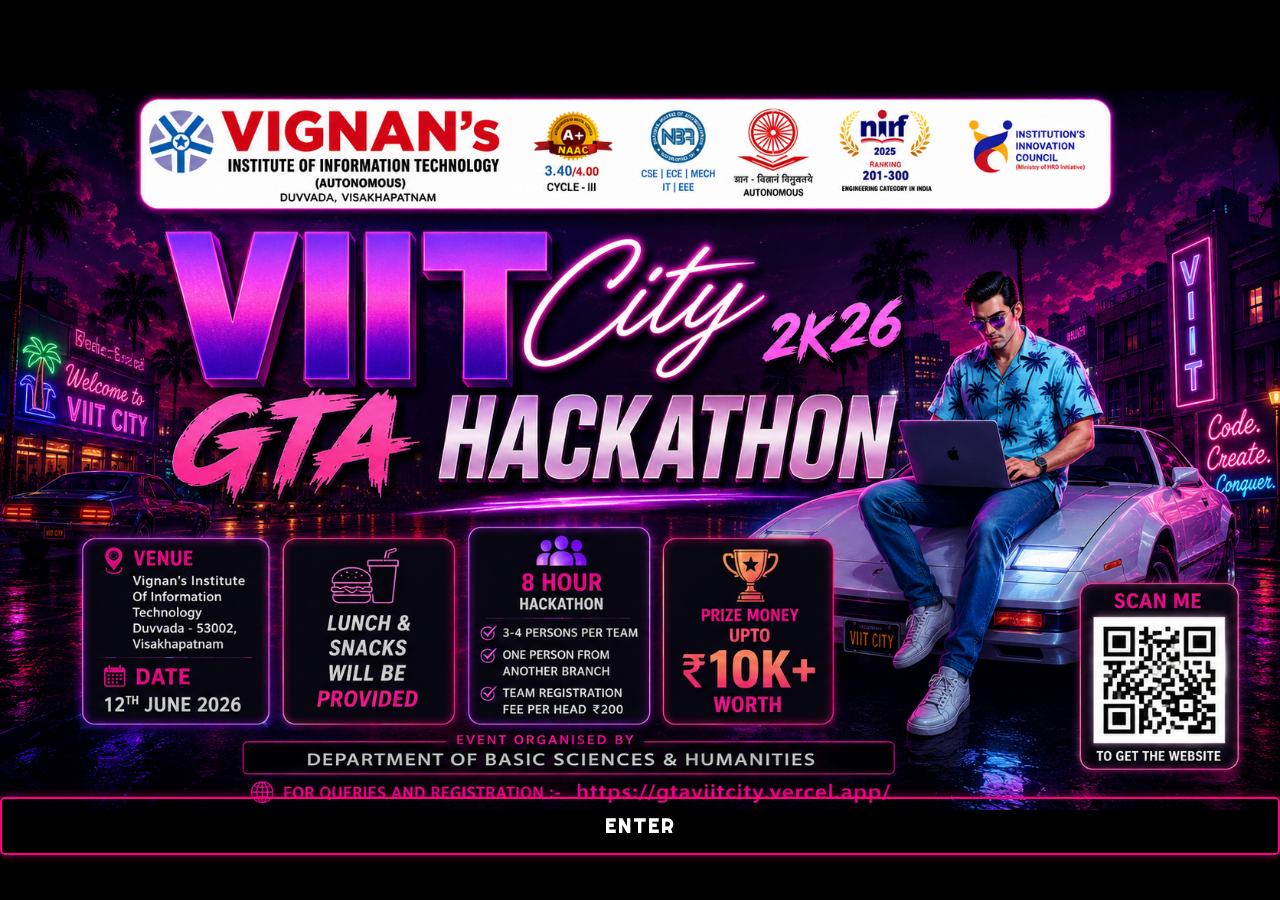
<file: index.html>
<!DOCTYPE html>
<html lang="en">
<head>
    <meta charset="UTF-8">
    <meta name="viewport" content="width=device-width, initial-scale=1.0">
    <title>Grand Tech Alliance VIIT City</title>
    <link rel="preconnect" href="https://fonts.googleapis.com">
    <link rel="preconnect" href="https://fonts.gstatic.com" crossorigin>
    <link href="https://fonts.googleapis.com/css2?family=Oswald:wght@400;600;700&family=Roboto:wght@300;400;500;700&family=Righteous&family=Pacifico&family=Monoton&display=swap" rel="stylesheet">
    <link rel="preconnect" href="https://fonts.googleapis.com">
    <link href="https://fonts.googleapis.com/css2?family=Audiowide&display=swap" rel="stylesheet">
    <link rel="icon" type="image/png" href="download.png">
    <link rel="stylesheet" href="styles.css">
</head>
<body class="require-landscape">

    <!-- Start Screen -->
    <div id="start-screen" class="active">
        <img src="Start.png" alt="GTA Vice City" class="start-image">
        <button id="start-btn" class="gta-btn start-mission-btn">ENTER</button>
    </div>
    <!-- Rotate Screen Popup (Mobile Portrait Only) -->
    <div id="rotate-popup" class="rotate-popup hidden">
        <div class="rotate-popup-inner">
            <div class="rotate-icon">📱</div>
            <div class="rotate-arrow">↻</div>
            <h2 class="rotate-title">ROTATE YOUR DEVICE</h2>
            <p class="rotate-subtitle">For the best Vice City experience,<br>please rotate your screen to landscape mode.</p>
        </div>
    </div>
    
    <!-- Rotate to Portrait Popup (Mobile Landscape After Intro) -->
    <div id="rotate-portrait-popup" class="rotate-popup hidden">
        <div class="rotate-portrait-inner">
            <div class="rotate-icon rotate-icon-landscape">📱</div>
            <div class="rotate-arrow">↻</div>
            <h2 class="rotate-title">ROTATE TO PORTRAIT</h2>
            <p class="rotate-subtitle">For the best Main Menu experience,<br>please rotate your screen to portrait mode.</p>
        </div>
    </div>

    <!-- GTA Map Loading Overlay -->
    <div id="map-loading" class="map-loading hidden">
        <div class="map-loading-inner">
            <div class="map-radar">
                <div class="radar-sweep"></div>
                <div class="radar-dot"></div>
            </div>
            <p class="map-loading-text">MAP IS LOADING<span class="dots">...</span></p>
            <p class="map-loading-sub">Entering Vice City registration zone</p>
        </div>
    </div>

    <!-- Intro Screen -->
    <div id="intro-screen" class="hidden">
        <div class="video-overlay"></div>
        <video id="intro-video" preload="auto" playsinline>
            <source src="https://media.githubusercontent.com/media/jaswanth0108/GTA-Hackathon/main/Finial.mp4" type="video/mp4">
            Your browser does not support HTML5 video.
        </video>
        <!-- Title removed as requested -->
        <button id="skip-btn" class="skip-btn">SKIP <span class="skip-icon">►</span></button>
    </div>

    <!-- Main Menu Screen -->
    <div id="main-screen" class="hidden">
        <div class="background-overlay"></div>

        <!-- Top Navbar -->
        <nav class="vc-navbar">
            <div class="vc-logo">
                <span class="logo-main">VICE'N'VIBES</span>
                <span class="logo-sub">GTA HACKATHON</span>
            </div>
            <div class="vc-nav-links">
                <a href="#" class="vc-link active">Home</a>
                <a href="#" class="vc-link" onclick="document.querySelector('[data-target=about-panel]').click(); return false;">Event Agenda</a>
                <a href="#" class="vc-link" onclick="document.querySelector('[data-target=faq-panel]').click(); return false;">FAQ</a>
                <a href="#" class="vc-link" onclick="document.querySelector('[data-target=support-panel]').click(); return false;">Support</a>
                <a href="register.html" class="vc-login-btn">Register</a>
            </div>
        </nav>

        <div class="main-container">
            <!-- Circular Navigation Hub -->
            <div class="nav-hub">
                <!-- Scanline Overlay for CRT effect -->
                <div class="hub-scanlines"></div>

                <!-- Top-Left connector + FAQ button -->
                <div class="hub-connector connector-top-left">
                    <div class="connector-line">
                        <div class="connector-joint"></div>
                        <div class="energy-pulse"></div>
                        <div class="connector-port"></div>
                    </div>
                    <button class="nav-node top-left" data-target="faq-panel">
                        <div class="node-brackets"></div>
                        <div class="node-scanlines"></div>
                        <svg xmlns="http://www.w3.org/2000/svg" width="24" height="24" viewBox="0 0 24 24" fill="none" stroke="currentColor" stroke-width="2" stroke-linecap="round" stroke-linejoin="round" class="node-icon"><path d="M12 2a3 3 0 0 0-3 3v7a3 3 0 0 0 6 0V5a3 3 0 0 0-3-3Z"></path><path d="M19 10v2a7 7 0 0 1-14 0v-2"></path><line x1="12" x2="12" y1="19" y2="22"></line></svg>
                        <span class="node-text">[FAQ]</span>
                    </button>
                </div>

                <!-- Top-Right connector + AGENDA button -->
                <div class="hub-connector connector-top-right">
                    <div class="connector-line">
                        <div class="connector-joint"></div>
                        <div class="energy-pulse"></div>
                        <div class="connector-port"></div>
                    </div>
                    <button class="nav-node top-right" data-target="about-panel">
                        <div class="node-brackets"></div>
                        <div class="node-scanlines"></div>
                        <svg xmlns="http://www.w3.org/2000/svg" width="24" height="24" viewBox="0 0 24 24" fill="none" stroke="currentColor" stroke-width="2" stroke-linecap="round" stroke-linejoin="round" class="node-icon"><rect width="18" height="18" x="3" y="4" rx="2" ry="2"></rect><line x1="16" x2="16" y1="2" y2="6"></line><line x1="8" x2="8" y1="2" y2="6"></line><line x1="3" x2="21" y1="10" y2="10"></line></svg>
                        <span class="node-text">[EVENT AGENDA]</span>
                    </button>
                </div>

                <!-- Bottom-Left connector + SUPPORT button -->
                <div class="hub-connector connector-bottom-left">
                    <div class="connector-line">
                        <div class="connector-joint"></div>
                        <div class="energy-pulse"></div>
                        <div class="connector-port"></div>
                    </div>
                    <button class="nav-node bottom-left" data-target="support-panel">
                        <div class="node-brackets"></div>
                        <div class="node-scanlines"></div>
                        <svg xmlns="http://www.w3.org/2000/svg" width="24" height="24" viewBox="0 0 24 24" fill="none" stroke="currentColor" stroke-width="2" stroke-linecap="round" stroke-linejoin="round" class="node-icon"><path d="m11 17 2 2a1 1 0 1 0 3-3"></path><path d="m14 14 2.5 2.5a1 1 0 1 0 3-3l-3.88-3.88a3 3 0 0 0-4.24 0l-.88.88a1 1 0 1 1-3-3l2.81-2.81a5.79 5.79 0 0 1 7.06-.87l.47.28a2 2 0 0 0 1.42.25L21 4"></path><path d="m21 3-6.5 6.5"></path><path d="M3 21l6.5-6.5"></path><path d="M14.5 9.5 9.32 4.32a3 3 0 0 0-4.24 0l-.88.88a1 1 0 0 0 0 1.41l2.81 2.81a5.79 5.79 0 0 1 .87 7.06l-.28.47a2 2 0 0 1-.25 1.42L4 21"></path></svg>
                        <span class="node-text">[SUPPORT]</span>
                    </button>
                </div>

                <!-- Bottom-Right connector + REGISTER button -->
                <div class="hub-connector connector-bottom-right">
                    <div class="connector-line">
                        <div class="connector-joint"></div>
                        <div class="energy-pulse"></div>
                        <div class="connector-port"></div>
                    </div>
                    <a href="register.html" id="register-link" class="nav-node bottom-right">
                        <div class="node-brackets"></div>
                        <div class="node-scanlines"></div>
                        <svg xmlns="http://www.w3.org/2000/svg" width="24" height="24" viewBox="0 0 24 24" fill="none" stroke="currentColor" stroke-width="2" stroke-linecap="round" stroke-linejoin="round" class="node-icon"><path d="M2 9a3 3 0 0 1 0 6v2a2 2 0 0 0 2 2h16a2 2 0 0 0 2-2v-2a3 3 0 0 1 0-6V7a2 2 0 0 0-2-2H4a2 2 0 0 0-2 2Z"></path><path d="M13 5v2"></path><path d="M13 17v2"></path><path d="M13 11v2"></path></svg>
                        <span class="node-text">[REGISTER NOW]</span>
                    </a>
                </div>

                <!-- Center Circle -->
                <div class="hub-center">
                    <div class="hub-ring ring-1"></div>
                    <div class="hub-ring ring-2"></div>
                    <div class="hub-ring ring-3"></div>
                    <div class="hub-inner-text">
                        <span class="hub-title-big">GRAND TECH ALLIANCE</span>
                        <span class="hub-title-mid">VIIT PRESENTS</span>
                        <span class="hub-title-small">GTA Hackathon</span>
                    </div>
                </div>

            </div>

            <!-- Content Panels -->
            <div id="content-modal" class="content-modal hidden">
                <div class="modal-backdrop" id="modal-close"></div>
                <div class="modal-content glass-panel">
                    <button class="close-btn" id="close-modal">&times;</button>
                    
                    <!-- ABOUT PANEL -->
                    <div id="about-panel" class="panel hidden">
                        <h2 class="panel-title">MISSION BRIEFING (EVENT AGENDA)</h2>
                        
                        <div class="agenda-table-container">
                            <table class="gta-agenda-table">
                                <thead>
                                    <tr>
                                        <th>TIME</th>
                                        <th>PHASE</th>
                                        <th>ACTIVITY DETAILS</th>
                                    </tr>
                                </thead>
                                <tbody>
                                    <tr>
                                        <td class="time-col">08:30 AM</td>
                                        <td class="phase-col">Check-in & Breakfast</td>
                                        <td class="details-col">Pre-event coffee, snacks, and getting students seated.</td>
                                    </tr>
                                    <tr>
                                        <td class="time-col">09:00 AM</td>
                                        <td class="phase-col">Kickoff & Theme Reveal</td>
                                        <td class="details-col">Welcome speech, introduction to the rules, and revealing the problem statements.</td>
                                    </tr>
                                    <tr>
                                        <td class="time-col">09:30 AM</td>
                                        <td class="phase-col">Team Formation</td>
                                        <td class="details-col">"Speed dating" for solo students to find teams, aiming for a mix of different engineering branches.</td>
                                    </tr>
                                    <tr>
                                        <td class="time-col">10:00 AM</td>
                                        <td class="phase-col">Ideation & Whiteboarding</td>
                                        <td class="details-col">Teams brainstorm solutions. Mentors circulate to approve concepts before building starts.</td>
                                    </tr>
                                    <tr>
                                        <td class="time-col">11:00 AM</td>
                                        <td class="phase-col">Hacking Phase 1</td>
                                        <td class="details-col">The core building phase. Students draft wireframes, build basic logic, or construct physical mockups.</td>
                                    </tr>
                                    <tr>
                                        <td class="time-col">01:00 PM</td>
                                        <td class="phase-col">Working Lunch</td>
                                        <td class="details-col">Food is brought to the tables so momentum isn't lost.</td>
                                    </tr>
                                    <tr>
                                        <td class="time-col">01:30 PM</td>
                                        <td class="phase-col">Mentorship Check-in</td>
                                        <td class="details-col">Mentors visit each table to help unblock technical or conceptual hurdles.</td>
                                    </tr>
                                    <tr>
                                        <td class="time-col">02:00 PM</td>
                                        <td class="phase-col">Hacking Phase 2</td>
                                        <td class="details-col">Finalizing the prototype and transitioning focus to the presentation deck.</td>
                                    </tr>
                                    <tr>
                                        <td class="time-col">03:30 PM</td>
                                        <td class="phase-col">Code Freeze & Pitch Prep</td>
                                        <td class="details-col">All building stops. Teams practice their 3-minute pitches.</td>
                                    </tr>
                                    <tr>
                                        <td class="time-col">04:00 PM</td>
                                        <td class="phase-col">Final Presentations</td>
                                        <td class="details-col">Teams pitch to the judges (3 minutes to pitch, 2 minutes for Q&A).</td>
                                    </tr>
                                    <tr>
                                        <td class="time-col">04:45 PM</td>
                                        <td class="phase-col">Judging & Awards</td>
                                        <td class="details-col">Judges deliberate, followed by the awards ceremony and closing remarks.</td>
                                    </tr>
                                </tbody>
                            </table>
                        </div>

                        <div class="mission-brief-container" style="margin-top: 30px;">
                            <p class="mission-brief-intro">Select a briefing segment to initialize terminal data:</p>
                            <div class="mission-node-list">
                                <!-- Card 1 -->
                                <div class="mission-card active">
                                    <button class="mission-btn" data-mission="1">
                                        <span class="mission-badge">MISSION 01</span>
                                        <span class="mission-title">What is Grand Thech Alliance Viit City?</span>
                                        <span class="mission-arrow">▼</span>
                                    </button>
                                    <div class="mission-body">
                                        <div class="mission-text-wrapper">
                                            <p class="mission-desc">A flagship engineering hackathon where first-year minds from every branch converge to build, prototype, and present multidisciplinary solutions.</p>
                                        </div>
                                    </div>
                                </div>
                                
                                <!-- Card 2 -->
                                <div class="mission-card">
                                    <button class="mission-btn" data-mission="2">
                                        <span class="mission-badge">MISSION 02</span>
                                        <span class="mission-title">Multidisciplinary by Design</span>
                                        <span class="mission-arrow">▼</span>
                                    </button>
                                    <div class="mission-body">
                                        <div class="mission-text-wrapper">
                                            <p class="mission-desc">Teams must mix branches — code meets circuit meets blueprint. Real engineering happens at the intersection.</p>
                                        </div>
                                    </div>
                                </div>
                                
                                <!-- Card 3 -->
                                <div class="mission-card">
                                    <button class="mission-btn" data-mission="3">
                                        <span class="mission-badge">MISSION 03</span>
                                        <span class="mission-title">Innovation Beyond Code</span>
                                        <span class="mission-arrow">▼</span>
                                    </button>
                                    <div class="mission-body">
                                        <div class="mission-text-wrapper">
                                            <p class="mission-desc">You can submit CAD models, circuit diagrams, business flowcharts, or UI prototypes. Every form of engineering thinking counts.</p>
                                        </div>
                                    </div>
                                </div>
                            </div>
                        </div>
                    </div>

                    <!-- REGISTER PANEL REMOVED: Now redirects to register.html -->

                    <!-- FAQ PANEL -->
                    <div id="faq-panel" class="panel hidden">
                        <h2 class="panel-title">INTEL (FAQ)</h2>
                        <div class="accordion">
                            <div class="accordion-item">
                                <button class="accordion-header">Can non-coders participate?</button>
                                <div class="accordion-content">
                                    <p>Absolutely. HackFusion is multidisciplinary — designers, mechanical, civil and electronics students are equally welcome.</p>
                                </div>
                            </div>
                            <div class="accordion-item">
                                <button class="accordion-header">What can be submitted?</button>
                                <div class="accordion-content">
                                    <p>Teams can submit software ideas, UI/UX prototypes, CAD models, circuit designs, hardware concepts, business workflows, research-based concepts, or mixed engineering solutions. The focus is on innovation, feasibility, and teamwork rather than only full coding projects.</p>
                                </div>
                            </div>
                            <div class="accordion-item">
                                <button class="accordion-header">Is coding mandatory?</button>
                                <div class="accordion-content">
                                    <p>No. Coding is not mandatory. If your idea is strong and your team can explain the engineering logic, design process, workflow, prototype, or technical model clearly, you can still participate effectively.</p>
                                </div>
                            </div>
                            <div class="accordion-item">
                                <button class="accordion-header">Can students from all branches join?</button>
                                <div class="accordion-content">
                                    <p>Yes. Students from all first-year engineering branches can participate. In fact, mixed-branch teams are encouraged because multidisciplinary collaboration is a major part of the hackathon.</p>
                                </div>
                            </div>
                        </div>
                    </div>

                    <!-- SUPPORT PANEL -->
                    <div id="support-panel" class="panel hidden">
                        <h2 class="panel-title">SUPPORT (CONTACT FIXERS)</h2>
                        <div class="contact-list">
                            <div class="contact-card">
                                <div class="contact-name">K. Rohit Kumar <span class="badge">(Head)</span></div>
                                <div class="contact-number">📞 +91 98453 21098</div>
                            </div>
                            <div class="contact-card">
                                <div class="contact-name">N. V. S. Jaswanth</div>
                                <div class="contact-number">📞 +91 91234 56789</div>
                            </div>
                            <div class="contact-card">
                                <div class="contact-name">N. Govardhan</div>
                                <div class="contact-number">📞 +91 98765 43210</div>
                            </div>
                            <div class="contact-card">
                                <div class="contact-name">M. Sai Kumar</div>
                                <div class="contact-number">📞 +91 99887 76655</div>
                            </div>
                            <div class="contact-card">
                                <div class="contact-name">M. Hriday</div>
                                <div class="contact-number">📞 +91 90123 45678</div>
                            </div>
                        </div>
                    </div>

                </div>
            </div>
        </div>

        <!-- Footer -->
        <footer class="vc-footer">
            <a href="#">Home</a>
            <a href="#" onclick="document.querySelector('[data-target=about-panel]').click(); return false;">Event Agenda</a>
            <a href="#" onclick="document.querySelector('[data-target=faq-panel]').click(); return false;">FAQ</a>
            <a href="#" onclick="document.querySelector('[data-target=support-panel]').click(); return false;">Support</a>
            <a href="register.html">Register</a>
        </footer>
    </div>

    <script src="script.js"></script>
</body>
</html>
</file>
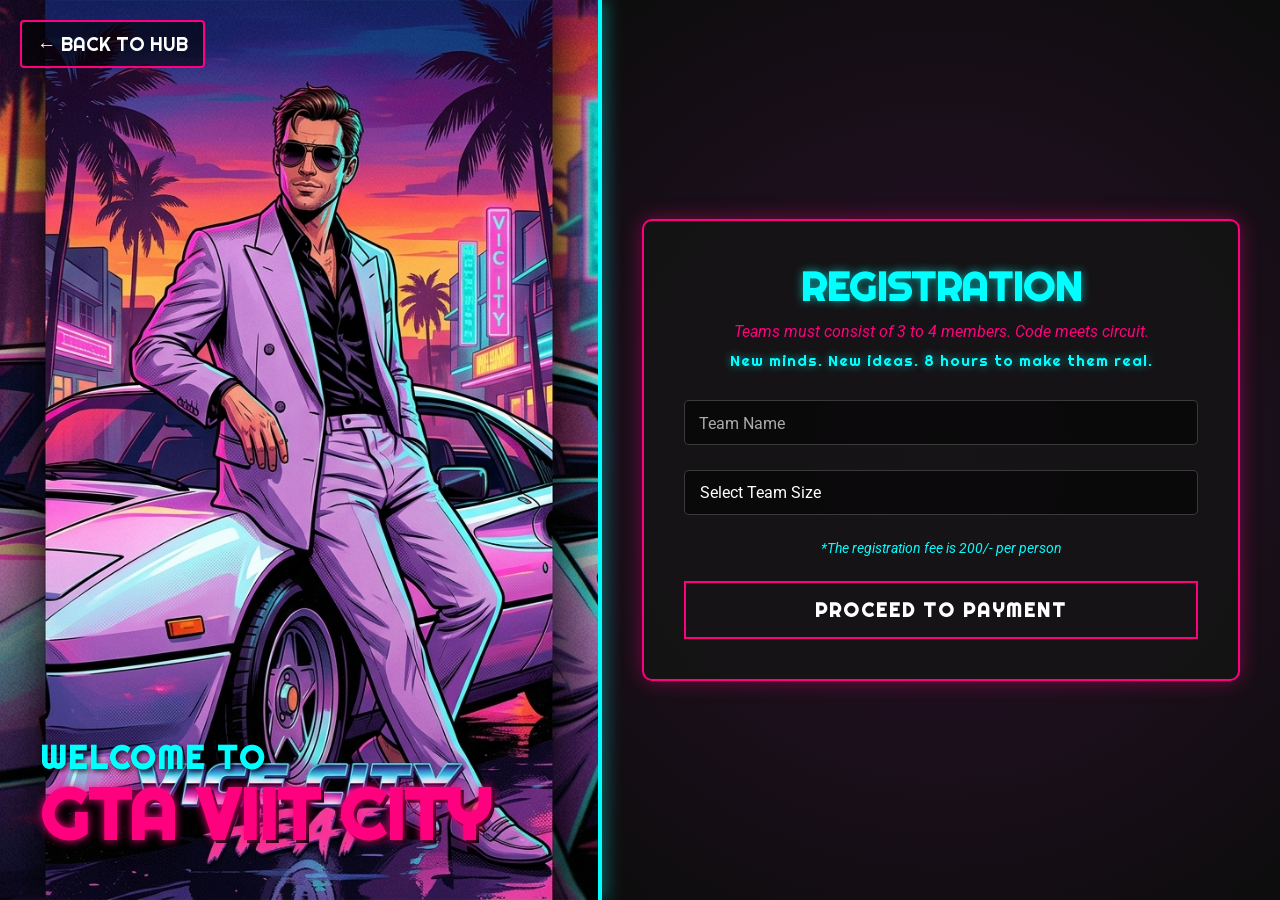
<file: register.html>
<!DOCTYPE html>
<html lang="en">
<head>
    <meta charset="UTF-8">
    <meta name="viewport" content="width=device-width, initial-scale=1.0">
    <title>Register - Grand Tech Alliance VIIT City</title>
    <link rel="preconnect" href="https://fonts.googleapis.com">
    <link rel="preconnect" href="https://fonts.gstatic.com" crossorigin>
    <link href="https://fonts.googleapis.com/css2?family=Oswald:wght@400;600;700&family=Roboto:wght@300;400;500;700&family=Righteous&family=Pacifico&family=Monoton&display=swap" rel="stylesheet">
    <link rel="icon" type="image/png" href="download.png">
    <link rel="stylesheet" href="register.css">
</head>
<body>
    <div class="split-layout">
        <!-- Left Side: Vice City Model -->
        <div class="image-side">
            <a href="index.html?skipVideo=true" class="back-btn">&larr; BACK TO HUB</a>
            <div class="overlay-text">
                <h2>WELCOME TO</h2>
                <h1 class="neon-brand">GTA VIIT CITY</h1>
            </div>
        </div>

        <!-- Right Side: Registration Portal -->
        <div class="form-side">
            <div class="form-container">
                <h2 class="portal-title">REGISTRATION </h2>
                <p class="register-note">Teams must consist of 3 to 4 members. Code meets circuit.</p>
                <p class="register-subnote">New minds. New ideas. 8 hours to make them real.</p>
                
                <form id="registration-form">
                    <div id="step-1">
                        <div class="form-group">
                            <input type="text" id="team-name" required placeholder=" ">
                            <label for="team-name">Team Name</label>
                        </div>
                        <div class="form-group">
                            <select id="team-size" required>
                                <option value="" disabled selected>Select Team Size</option>
                                <option value="3">3 Members</option>
                                <option value="4">4 Members</option>
                            </select>
                        </div>
                        
                        <div id="dynamic-members">
                            <!-- Member fields will be injected here via JS -->
                        </div>

                        <p class="fee-note" style="text-align: center; color: var(--vc-cyan); font-style: italic; margin-bottom: 15px; font-size: 0.85rem;">*The registration fee is 200/- per person</p>

                        <button type="button" id="proceed-btn" class="gta-btn submit-btn">PROCEED TO PAYMENT</button>
                    </div>

                    <div id="step-2" class="hidden">
                        <h3 class="payment-title">PAYMENT PORTAL</h3>
                        <p class="payment-amount-display">Amount to Pay: <span id="payment-amount" class="neon-text">₹0</span></p>
                        
                        <div class="qr-container">
                            <img src="qr.png" alt="Scan to Pay" class="payment-qr">
                        </div>

                        <div class="form-group">
                            <input type="text" id="transaction-id" required placeholder=" ">
                            <label for="transaction-id">Transaction ID</label>
                        </div>

                        <div class="form-group file-upload-group">
                            <input type="file" id="receipt-upload" accept="image/*" style="display:none;">
                            <button type="button" id="upload-trigger-btn" class="gta-btn upload-btn">📎 UPLOAD RECEIPT SCREENSHOT</button>
                            <p id="file-name" class="file-name-display">No file chosen</p>
                        </div>
                        <p class="caution-message">Caution: Students uploading fake payment IDs or fake payment screenshots will have their teams disqualified after receipt verification and review.</p>

                        <div class="button-group">
                            <button type="button" id="back-btn" class="gta-btn secondary-btn">BACK</button>
                            <button type="submit" class="gta-btn submit-btn">CONFIRM PAYMENT</button>
                        </div>
                    </div>
                </form>
                <div id="success-message" class="hidden">
                    <h3>Registration Submitted Successfully.</h3>
                    <p>Welcome to Grand Tech Alliance VIIT City.</p>
                    <a href="index.html?skipVideo=true" class="gta-btn" style="display:inline-block; margin-top: 20px; text-decoration:none;">RETURN TO HUB</a>
                </div>
            </div>
        </div>
    </div>

    <script src="register.js"></script>
</body>
</html>
</file>
<file: styles.css>
@import url('https://fonts.cdnfonts.com/css/pricedown');

:root {
    --gta-orange: #ff007f; /* Hot Pink */
    --gta-red: #d32f2f;
    --gta-blue: #00ffff; /* Neon Cyan */
    --gta-gold: #ffc107; /* Neon Gold */
    --vc-pink: #ff007f;
    --vc-cyan: #00ffff;
    --vc-purple: #9d00ff;
    --dark-bg: #0d0d0d;
    --panel-bg: rgba(10, 10, 10, 0.9);
    --neon-glow: 0 0 15px rgba(0, 255, 255, 0.7), 0 0 30px rgba(0, 255, 255, 0.5);
    --pink-glow: 0 0 15px rgba(255, 0, 127, 0.7), 0 0 30px rgba(255, 0, 127, 0.5);
    --font-heading: 'Righteous', sans-serif;
    --font-body: 'Roboto', sans-serif;
}

* {
    margin: 0;
    padding: 0;
    box-sizing: border-box;
}

body {
    font-family: var(--font-body);
    background-color: var(--dark-bg);
    color: #fff;
    overflow: hidden; /* Single page feel, no scrolling on body */
    user-select: none;
}

/* =========================================
   START SCREEN
========================================= */
#start-screen {
    position: fixed;
    top: 0;
    left: 0;
    width: 100vw;
    height: 100dvh;
    z-index: 150;
    background: #000;
    transition: opacity 0.5s ease, visibility 0.5s;
}

.start-image {
    width: 100vw;
    height: 100dvh;
    object-fit: contain; /* Show the entire image without cropping */
}

#start-screen.hidden {
    opacity: 0;
    visibility: hidden;
    pointer-events: none;
}

.start-mission-btn {
    position: absolute;
    bottom: 5vh; /* Aligned to the center bottom of the frame */
    left: 50%;
    transform: translateX(-50%);
    font-family: 'Righteous', sans-serif;
    font-size: 1.8rem; /* Small button */
    padding: 10px 25px;
    background: rgba(0, 0, 0, 0.7); /* Button box */
    color: #ff007f; /* Vice City pink text */
    border: 2px solid #ff007f; /* Pink border */
    border-radius: 5px;
    box-shadow: 0 0 10px rgba(255, 0, 127, 0.5);
    cursor: pointer;
    text-transform: uppercase;
    transition: all 0.2s ease;
}

.start-mission-btn:hover {
    background: #ff007f;
    color: #fff;
    transform: translateX(-50%) scale(1.05);
}

/* =========================================
   ROTATE POPUP (Mobile Portrait)
========================================= */
.rotate-popup {
    position: fixed;
    top: 0; left: 0;
    width: 100vw; height: 100dvh;
    background: var(--dark-bg);
    z-index: 9999;
    display: flex;
    justify-content: center;
    align-items: center;
    flex-direction: column;
    text-align: center;
    transition: opacity 0.5s ease;
}
.rotate-popup.hidden {
    opacity: 0;
    pointer-events: none;
    visibility: hidden;
}
.rotate-popup-inner {
    animation: rotatePhone 2s infinite ease-in-out;
}
.rotate-icon { font-size: 4rem; margin-bottom: 10px; }
.rotate-arrow { font-size: 2rem; color: var(--gta-orange); margin-bottom: 20px; }
.rotate-title { font-family: var(--font-heading); color: var(--gta-blue); font-size: 2rem; margin-bottom: 10px; text-transform: uppercase; }
.rotate-subtitle { font-family: var(--font-body); color: #ccc; font-size: 1.2rem; }

@keyframes rotatePhone {
    0% { transform: rotate(0deg); }
    50% { transform: rotate(90deg); }
    100% { transform: rotate(0deg); }
}

@media screen and (max-width: 768px) and (orientation: portrait) {
    body.require-landscape #rotate-popup {
        display: flex;
        visibility: visible;
        opacity: 1;
        pointer-events: auto;
    }
}
@media screen and (min-width: 769px), screen and (orientation: landscape) {
    body.require-landscape #rotate-popup {
        display: none !important;
    }
}

/* Portrait Popup Animation and Display Logic */
.rotate-portrait-inner {
    animation: rotatePhonePortrait 2s infinite ease-in-out;
}
.rotate-icon-landscape {
    transform: rotate(90deg);
}

@keyframes rotatePhonePortrait {
    0% { transform: rotate(0deg); }
    50% { transform: rotate(-90deg); }
    100% { transform: rotate(0deg); }
}

@media screen and (max-height: 600px) and (orientation: landscape) {
    body:not(.require-landscape) #rotate-portrait-popup {
        display: flex;
        visibility: visible;
        opacity: 1;
        pointer-events: auto;
    }
}
@media screen and (orientation: portrait), screen and (min-height: 601px) {
    #rotate-portrait-popup {
        display: none !important;
    }
}

/* =========================================
   MAP LOADING OVERLAY
========================================= */
.map-loading {
    position: fixed;
    top: 0; left: 0;
    width: 100vw; height: 100dvh;
    background: #000 url('bg.png') no-repeat center center;
    background-size: cover;
    z-index: 9000;
    display: flex;
    justify-content: center;
    align-items: center;
    transition: opacity 0.5s ease;
}
.map-loading::before {
    content: '';
    position: absolute;
    top: 0; left: 0; width: 100%; height: 100%;
    background: rgba(0, 0, 0, 0.85);
}
.map-loading.hidden {
    opacity: 0;
    pointer-events: none;
    visibility: hidden;
}
.map-loading-inner {
    position: relative;
    z-index: 1;
    text-align: center;
}
.map-radar {
    width: 150px; height: 150px;
    border-radius: 50%;
    border: 3px solid var(--gta-blue);
    margin: 0 auto 30px;
    background: rgba(0, 255, 255, 0.1);
    position: relative;
    overflow: hidden;
    box-shadow: 0 0 20px rgba(0, 255, 255, 0.5);
}
.radar-sweep {
    position: absolute;
    top: 50%; left: 50%;
    width: 50%; height: 50%;
    background: linear-gradient(45deg, rgba(0,255,255,0.8) 0%, transparent 50%);
    transform-origin: 0% 0%;
    animation: sweep 2s infinite linear;
}
.radar-dot {
    position: absolute;
    width: 8px; height: 8px;
    background: var(--gta-orange);
    border-radius: 50%;
    top: 40%; left: 60%;
    box-shadow: 0 0 10px var(--gta-orange);
    animation: blink 1s infinite;
}
@keyframes sweep {
    0% { transform: rotate(0deg); }
    100% { transform: rotate(360deg); }
}
@keyframes blink {
    0%, 100% { opacity: 1; }
    50% { opacity: 0; }
}
.map-loading-text {
    font-family: var(--font-heading);
    font-size: 2.5rem;
    color: var(--gta-gold);
    letter-spacing: 2px;
    margin-bottom: 10px;
}
.map-loading-sub {
    font-family: var(--font-body);
    font-size: 1.2rem;
    color: #fff;
    opacity: 0.8;
}

/* =========================================
   INTRO SCREEN
========================================= */
#intro-screen {
    position: fixed;
    top: 0;
    left: 0;
    width: 100vw;
    height: 100dvh;
    z-index: 100;
    transition: opacity 1s ease-in-out, visibility 1s;
    background: #000;
}

#intro-screen.hidden {
    opacity: 0;
    visibility: hidden;
    pointer-events: none;
}

.video-overlay {
    position: absolute;
    top: 0;
    left: 0;
    width: 100%;
    height: 100%;
    background: rgba(0, 0, 0, 0.1); /* Softened from 0.5 to improve clarity & brightness */
    z-index: 1;
}

#intro-video {
    width: 100%;
    height: 100%;
    object-fit: cover;
    filter: brightness(1.2) contrast(1.15) saturate(1.1); /* Dramatically improves video punchiness and visibility */
}

/* Removed glitch title CSS as requested */

.skip-btn {
    position: absolute;
    bottom: 20px;
    right: 20px;
    z-index: 3;
    font-family: var(--font-heading);
    font-size: 1rem;
    padding: 6px 12px;
    background: transparent;
    color: #fff;
    border: 1px solid #fff;
    opacity: 0.2; /* Decreased opacity from 0.4 to 0.2 */
    cursor: pointer;
    transition: all 0.3s ease;
    display: flex;
    align-items: center;
    gap: 5px;
    letter-spacing: 1px;
}

.skip-btn:hover {
    border-color: var(--gta-orange);
    color: var(--gta-orange);
    opacity: 1;
    box-shadow: 0 0 10px var(--gta-orange);
}

.skip-icon {
    font-size: 0.9rem;
}

/* =========================================
   MAIN MENU SCREEN
========================================= */
#main-screen {
    position: fixed;
    top: 0;
    left: 0;
    width: 100vw;
    height: 100dvh;
    background: url('background.png') no-repeat center center;
    background-size: cover;
    z-index: 10;
    transition: opacity 1s ease-in-out;
    display: flex;
    flex-direction: column;
    overflow: hidden;
}

.background-overlay {
    position: absolute;
    top: 0; left: 0;
    width: 100%; height: 100%;
    background: linear-gradient(180deg,
        rgba(5,2,18,0.35) 0%,
        rgba(10,2,25,0.15) 45%,
        rgba(5,2,18,0.45) 100%
    );
    z-index: 0;
}

/* =========================================
   NAVBAR
========================================= */
.vc-navbar {
    position: relative;
    z-index: 10;
    display: flex;
    justify-content: space-between;
    align-items: center;
    padding: 12px 30px;
    background: rgba(8, 5, 25, 0.75);
    border-bottom: 1px solid rgba(255, 0, 200, 0.3);
    backdrop-filter: blur(10px);
    flex-shrink: 0;
}

.vc-logo {
    display: flex;
    align-items: baseline;
    gap: 10px;
}

.logo-main {
    font-family: 'Audiowide', 'Righteous', sans-serif;
    font-size: 1.5rem;
    background: linear-gradient(90deg, #ff00cc, #00e5ff);
    -webkit-background-clip: text;
    -webkit-text-fill-color: transparent;
    background-clip: text;
    text-shadow: none;
    letter-spacing: 1px;
}

.logo-sub {
    font-family: 'Roboto', sans-serif;
    font-size: 0.7rem;
    color: rgba(255,255,255,0.5);
    letter-spacing: 2px;
    text-transform: uppercase;
}

.vc-nav-links {
    display: flex;
    align-items: center;
    gap: 28px;
}

.vc-link {
    font-family: 'Roboto', sans-serif;
    font-size: 0.95rem;
    color: rgba(255,255,255,0.7);
    text-decoration: none;
    letter-spacing: 0.5px;
    transition: color 0.2s;
}

.vc-link:hover, .vc-link.active {
    color: #ff00cc;
}

.vc-login-btn {
    font-family: 'Righteous', sans-serif;
    font-size: 0.9rem;
    color: #00e5ff;
    text-decoration: none;
    border: 1px solid #00e5ff;
    padding: 6px 18px;
    border-radius: 4px;
    letter-spacing: 1px;
    transition: all 0.3s;
    box-shadow: 0 0 8px rgba(0, 229, 255, 0.3);
}

.vc-login-btn:hover {
    background: #00e5ff;
    color: #000;
    box-shadow: 0 0 20px rgba(0, 229, 255, 0.7);
}

/* =========================================
   MAIN CONTAINER & HUB LAYOUT
========================================= */
.main-container {
    position: relative;
    flex: 1;
    display: flex;
    justify-content: center;
    align-items: center;
    z-index: 1;
}



/* =========================================
   CIRCULAR HUB - COMPLETE REDESIGN
========================================= */
.nav-hub {
    position: relative;
    width: 780px;
    height: 640px;
    display: flex;
    justify-content: center;
    align-items: center;
    scale: clamp(0.4, calc(80vh / 640), 0.9);
    animation: hubFloat 6s ease-in-out infinite;
}

@keyframes hubFloat {
    0%, 100% { transform: translateY(0px); }
    50% { transform: translateY(-10px); }
}

/* CRT Scanline Overlay */
.hub-scanlines {
    position: absolute;
    top: 0; left: 0; right: 0; bottom: 0;
    pointer-events: none;
    background: repeating-linear-gradient(
        to bottom,
        rgba(255, 255, 255, 0),
        rgba(255, 255, 255, 0) 2px,
        rgba(0, 0, 0, 0.1) 3px,
        rgba(0, 0, 0, 0.1) 4px
    );
    z-index: 10;
    opacity: 0.5;
}

/* ---- CENTER CIRCLE (rings + text live here) ---- */
.hub-center {
    position: absolute;
    top: 50%;
    left: 50%;
    transform: translate(-50%, -50%);
    width: 260px;
    height: 260px;
    border-radius: 50%;
    background: radial-gradient(circle, rgba(60,10,100,0.75) 0%, rgba(12,4,35,0.9) 70%);
    display: flex;
    flex-direction: column;
    justify-content: center;
    align-items: center;
    text-align: center;
    z-index: 3;
}

/* ---- RINGS ---- */
.hub-ring {
    position: absolute;
    border-radius: 50%;
    pointer-events: none;
    top: 50%;
    left: 50%;
    transform: translate(-50%, -50%);
}

/* Outer pink ring — thick neon tube */
.ring-1 {
    width: 310px;
    height: 310px;
    border: 7px solid #ff0099;
    box-shadow:
        0 0 8px #ff0099,
        0 0 20px #ff0099,
        0 0 45px rgba(255, 0, 153, 0.7),
        0 0 90px rgba(255, 0, 153, 0.25),
        inset 0 0 8px rgba(255, 0, 153, 0.3);
    z-index: 1;
    animation: pulseGlowPink 3s infinite alternate;
}

/* Inner cyan ring — thick neon tube */
.ring-2 {
    width: 245px;
    height: 245px;
    border: 5px solid #00ccff;
    box-shadow:
        0 0 8px #00ccff,
        0 0 20px #00ccff,
        0 0 40px rgba(0, 204, 255, 0.7),
        0 0 80px rgba(0, 204, 255, 0.25),
        inset 0 0 8px rgba(0, 204, 255, 0.3);
    z-index: 1;
    animation: pulseGlowCyan 2.5s infinite alternate;
}

/* Rotating Dashed Radar Ring */
.ring-3 {
    width: 280px;
    height: 280px;
    border: 2px dashed rgba(255, 255, 255, 0.4);
    box-shadow: 0 0 10px rgba(255, 255, 255, 0.2), inset 0 0 10px rgba(255, 255, 255, 0.2);
    z-index: 2;
    animation: spinDash 20s linear infinite;
}

@keyframes pulseGlowPink {
    0% { filter: brightness(1); transform: translate(-50%, -50%) scale(1); }
    100% { filter: brightness(1.3); transform: translate(-50%, -50%) scale(1.01); }
}

@keyframes pulseGlowCyan {
    0% { filter: brightness(1); transform: translate(-50%, -50%) scale(1); }
    100% { filter: brightness(1.4); transform: translate(-50%, -50%) scale(0.99); }
}

@keyframes spinDash {
    0% { transform: translate(-50%, -50%) rotate(0deg); }
    100% { transform: translate(-50%, -50%) rotate(360deg); }
}

/* ---- CENTER TEXT ---- */
.hub-inner-text {
    position: relative;
    z-index: 5;
    display: flex;
    flex-direction: column;
    align-items: center;
    gap: 1px;
    padding: 0 10px;
}

.hub-title-big {
    font-family: 'Audiowide', 'Righteous', sans-serif;
    font-size: 2.2rem;
    font-weight: 900;
    font-style: italic;
    background: linear-gradient(180deg, #e6f0ff 0%, #6890cc 45%, #ff00ff 55%, #00ffff 100%);
    background-size: 100% 200%;
    -webkit-background-clip: text;
    -webkit-text-fill-color: transparent;
    background-clip: text;
    letter-spacing: 2px;
    line-height: 1.1;
    filter: drop-shadow(0 0 10px rgba(255, 0, 255, 0.8));
    margin-bottom: 5px;
    animation: textShimmer 3s ease infinite alternate;
}

@keyframes textShimmer {
    0% { background-position: 0% 0%; filter: drop-shadow(0 0 8px rgba(255, 0, 255, 0.6)); }
    100% { background-position: 0% 100%; filter: drop-shadow(0 0 15px rgba(0, 255, 255, 0.9)); }
}

.hub-title-mid {
    font-family: 'Roboto', sans-serif;
    font-size: 0.85rem;
    font-weight: 700;
    color: #00ffff;
    letter-spacing: 6px;
    text-transform: uppercase;
    text-shadow: 0 0 10px #00ffff, 0 0 20px rgba(0, 255, 255, 0.7);
    margin-top: 2px;
}

.hub-title-small {
    font-family: 'Roboto', sans-serif;
    font-size: 0.7rem;
    font-weight: 700;
    color: #ff00ff;
    text-transform: uppercase;
    letter-spacing: 4px;
    text-shadow: 0 0 10px #ff00ff, 0 0 20px rgba(255, 0, 255, 0.7);
    margin-top: 5px;
}

/* =========================================
   CONNECTORS & BUTTONS — EXACT REPLICA
   Ring outer radius = 150px (300px / 2)
========================================= */

/* All connectors are absolute children of .nav-hub */
.hub-connector {
    position: absolute;
    top: 50%;
    left: 50%;
    display: flex;
    align-items: center;
    z-index: 5;
    transform-origin: 0 50%;
}

/* Diagonal Spoke Connectors */
.connector-top-left {
    transform: translateY(-50%) rotate(-135deg);
}
.connector-top-right {
    transform: translateY(-50%) rotate(-45deg);
}
.connector-bottom-left {
    transform: translateY(-50%) rotate(135deg);
}
.connector-bottom-right {
    transform: translateY(-50%) rotate(45deg);
}

/* ---- CONNECTOR LINES (Circuit Links) ---- */
.connector-line {
    width: 70px;
    height: 4px;
    background: rgba(10, 5, 25, 0.8);
    border-top: 1px solid rgba(0, 255, 255, 0.5);
    border-bottom: 1px solid rgba(0, 255, 255, 0.5);
    margin-left: 155px; /* Offset to start outside the 310px ring */
    position: relative;
    box-shadow: 0 0 10px rgba(0, 255, 255, 0.4);
    flex-shrink: 0;
}

/* Mechanical Joint at the Ring */
.connector-joint {
    position: absolute;
    left: -6px;
    top: 50%;
    transform: translateY(-50%);
    width: 12px;
    height: 12px;
    border-radius: 50%;
    background: #000;
    border: 2px solid #00ffff;
    box-shadow: 0 0 10px #00ffff, inset 0 0 5px #00ffff;
    z-index: 2;
}

/* Data Port Bracket at the Node */
.connector-port {
    position: absolute;
    right: -4px;
    top: -4px;
    bottom: -4px;
    width: 8px;
    background: rgba(0, 255, 255, 0.2);
    border-left: 2px solid #00ffff;
    border-right: 2px solid #00ffff;
    box-shadow: 0 0 8px #00ffff;
}

/* Energy pulse traveling along the line */
.energy-pulse {
    position: absolute;
    top: 0;
    left: 0;
    width: 25px;
    height: 100%;
    background: #fff;
    box-shadow: 0 0 10px #fff, 0 0 20px #00ffff;
    animation: pulseTravel 2s cubic-bezier(0.4, 0, 0.2, 1) infinite;
    z-index: 1;
}

@keyframes pulseTravel {
    0% { transform: translateX(-10px); opacity: 0; }
    15% { opacity: 1; }
    85% { opacity: 1; }
    100% { transform: translateX(60px); opacity: 0; }
}

/* ---- HOLOGRAPHIC PANEL NODES ---- */
.nav-node {
    display: flex;
    flex-direction: column;
    align-items: center;
    justify-content: center;
    gap: 8px;
    font-family: 'Righteous', sans-serif;
    color: #00ffff;
    text-decoration: none;
    text-transform: uppercase;
    cursor: pointer;
    width: 220px;
    height: 90px;
    border: none;
    outline: none;
    position: relative;
    margin-left: 8px;
    /* Neon Diamond / Rhombus shape */
    background: linear-gradient(135deg, #ff0099, #00ffff, #ff9900);
    clip-path: polygon(15px 0%, 100% 0%, calc(100% - 15px) 100%, 0% 100%);
    transition: all 0.3s cubic-bezier(0.175, 0.885, 0.32, 1.275);
    /* Outer glow for the clipped shape */
    filter: drop-shadow(0 0 10px rgba(0, 255, 255, 0.4)) drop-shadow(0 0 5px rgba(255, 0, 153, 0.4));
}

/* Inner dark background */
.nav-node::before {
    content: '';
    position: absolute;
    inset: 3px; /* 3px gradient border */
    background: rgba(10, 5, 25, 0.95);
    /* Slightly smaller slant to stay parallel */
    clip-path: polygon(14px 0%, 100% 0%, calc(100% - 14px) 100%, 0% 100%);
    z-index: 0;
    transition: background 0.3s ease;
}

/* Ensure content stays on top of inner background */
.nav-node > * {
    position: relative;
    z-index: 2;
}

/* Hide old design elements */
.node-brackets, .node-scanlines {
    display: none !important;
}

/* Hover effects */
.nav-node:hover {
    /* Scale combines with rotations later */
    background: linear-gradient(135deg, #ff33b5, #33ccff, #ffb833);
    filter: drop-shadow(0 0 15px rgba(0, 255, 255, 0.8)) drop-shadow(0 0 15px rgba(255, 0, 153, 0.8));
}
.nav-node:hover::before {
    background: rgba(20, 10, 45, 0.95);
}

/* Counter Rotations (keeps text upright) */
.connector-top-left .nav-node {
    transform: rotate(135deg);
}
.connector-top-left:hover .nav-node {
    transform: rotate(135deg) scale(1.08);
}

.connector-top-right .nav-node {
    transform: rotate(45deg);
}
.connector-top-right:hover .nav-node {
    transform: rotate(45deg) scale(1.08);
}

.connector-bottom-left .nav-node {
    transform: rotate(-135deg);
}
.connector-bottom-left:hover .nav-node {
    transform: rotate(-135deg) scale(1.08);
}

.connector-bottom-right .nav-node {
    transform: rotate(-45deg);
}
.connector-bottom-right:hover .nav-node {
    transform: rotate(-45deg) scale(1.08);
}

/* Icon & Text Styling to match Option C */
.node-icon {
    width: 28px;
    height: 28px;
    margin-bottom: 2px;
    z-index: 2;
    position: relative;
    stroke: #00ffff;
    filter: drop-shadow(0 0 8px #00ffff);
}

.node-text {
    font-size: 0.9rem;
    color: #00ffff;
    text-shadow: 0 0 10px #00ffff;
    letter-spacing: 2px;
    font-weight: 700;
}
/* (Deleted specific icon overrides to unify them) */



/* ---- PILL BUTTONS ---- */
.nav-btn-pill {
    display: flex;
    align-items: center;
    justify-content: center;
    gap: 10px;
    font-family: 'Righteous', sans-serif;
    font-size: 1.05rem;
    font-weight: normal;
    color: #fff;
    text-decoration: none;
    text-transform: uppercase;
    letter-spacing: 2px;
    cursor: pointer;
    padding: 12px 24px;
    background: rgba(8, 4, 30, 0.88);
    border-radius: 10px;
    border: 1.5px solid rgba(0, 220, 255, 0.65);
    box-shadow:
        0 0 12px rgba(0, 220, 255, 0.2),
        inset 0 0 10px rgba(0, 220, 255, 0.06);
    backdrop-filter: blur(10px);
    transition: all 0.25s ease;
    white-space: nowrap;
    min-width: 185px;
}

.nav-btn-pill:hover {
    background: rgba(255, 0, 204, 0.18);
    border-color: #ff00cc;
    box-shadow:
        0 0 22px rgba(255, 0, 204, 0.55),
        inset 0 0 14px rgba(255, 0, 204, 0.1);
    transform: scale(1.06);
}

.pill-icon {
    font-size: 1rem;
    opacity: 0.85;
}

/* =========================================
   FOOTER
========================================= */
.vc-footer {
    position: relative;
    z-index: 10;
    display: flex;
    justify-content: center;
    gap: 30px;
    padding: 10px 20px;
    background: rgba(8, 5, 25, 0.8);
    border-top: 1px solid rgba(255, 0, 200, 0.25);
    flex-shrink: 0;
}

.vc-footer a {
    font-family: 'Roboto', sans-serif;
    font-size: 0.85rem;
    color: rgba(255, 0, 204, 0.75);
    text-decoration: none;
    letter-spacing: 0.5px;
    transition: color 0.2s;
}

.vc-footer a:first-child {
    color: #ff00cc;
}

.vc-footer a:not(:first-child) {
    color: rgba(255, 255, 255, 0.65);
}

.vc-footer a:hover {
    color: #ff00cc;
}

/* =========================================
   MODALS & PANELS (Glassmorphism)
========================================= */
.content-modal {
    position: fixed;
    top: 0;
    left: 0;
    width: 100vw;
    height: 100vh;
    z-index: 50;
    display: flex;
    justify-content: center;
    align-items: center;
    transition: opacity 0.4s ease, visibility 0.4s;
}

.content-modal.hidden {
    opacity: 0;
    visibility: hidden;
    pointer-events: none;
}

.modal-backdrop {
    position: absolute;
    top: 0;
    left: 0;
    width: 100%;
    height: 100%;
    background: rgba(0, 0, 0, 0.6);
    backdrop-filter: blur(8px);
}

.modal-content {
    position: relative;
    width: 90%;
    max-width: 700px;
    max-height: 90vh;
    overflow-y: auto;
    background: var(--panel-bg);
    border: 2px solid var(--gta-blue);
    border-radius: 10px;
    padding: 40px;
    box-shadow: var(--neon-glow);
    z-index: 51;
    transform: translateY(0) scale(1);
    transition: transform 0.4s cubic-bezier(0.175, 0.885, 0.32, 1.275);
}

.content-modal.hidden .modal-content {
    transform: translateY(50px) scale(0.95);
}

/* Scrollbar for modal */
.modal-content::-webkit-scrollbar {
    width: 8px;
}
.modal-content::-webkit-scrollbar-track {
    background: rgba(0,0,0,0.5); 
}
.modal-content::-webkit-scrollbar-thumb {
    background: var(--gta-blue); 
    border-radius: 4px;
}

.close-btn {
    position: absolute;
    top: 15px;
    right: 20px;
    background: none;
    border: none;
    color: var(--gta-red);
    font-size: 2.5rem;
    cursor: pointer;
    line-height: 1;
    transition: text-shadow 0.3s;
}

.close-btn:hover {
    text-shadow: 0 0 10px var(--gta-red);
}

.panel-title {
    font-family: var(--font-heading);
    font-size: 2.5rem;
    color: var(--gta-gold);
    text-transform: uppercase;
    letter-spacing: 2px;
    border-bottom: 2px solid rgba(255, 193, 7, 0.3);
    padding-bottom: 10px;
    margin-bottom: 30px;
    text-shadow: 0 0 10px rgba(255, 193, 7, 0.5);
}

.panel {
    display: block;
    animation: fade-in 0.5s ease forwards;
}

.panel.hidden {
    display: none;
}

@keyframes fade-in {
    from { opacity: 0; transform: translateX(20px); }
    to { opacity: 1; transform: translateX(0); }
}

/* =========================================
   ABOUT PANEL (EVENT AGENDA)
========================================= */
.mission-brief-container {
    display: flex;
    flex-direction: column;
    gap: 15px;
}

.mission-brief-intro {
    font-family: monospace;
    font-size: 1rem;
    color: var(--gta-gold);
    margin-bottom: 15px;
    text-transform: uppercase;
    letter-spacing: 1px;
    opacity: 0.8;
}

.mission-node-list {
    display: flex;
    flex-direction: column;
    gap: 15px;
}

.mission-card {
    background: rgba(15, 5, 25, 0.75);
    border: 1px solid rgba(255, 0, 127, 0.2);
    border-radius: 6px;
    overflow: hidden;
    transition: all 0.3s ease;
    box-shadow: 0 0 10px rgba(0, 0, 0, 0.5);
}

.mission-card:hover {
    border-color: var(--vc-cyan);
    box-shadow: 0 0 15px rgba(0, 255, 255, 0.3);
    transform: translateY(-2px);
}

.mission-btn {
    width: 100%;
    display: flex;
    justify-content: space-between;
    align-items: center;
    padding: 18px 24px;
    background: none;
    border: none;
    outline: none;
    cursor: pointer;
    text-align: left;
    transition: background 0.3s;
}

.mission-btn:hover {
    background: rgba(255, 255, 255, 0.03);
}

.mission-badge {
    font-family: monospace;
    font-size: 0.9rem;
    color: var(--vc-pink);
    font-weight: bold;
    border: 1px solid var(--vc-pink);
    padding: 2px 8px;
    border-radius: 3px;
    margin-right: 15px;
    text-shadow: 0 0 5px rgba(255, 0, 127, 0.5);
    flex-shrink: 0;
}

.mission-title {
    font-family: var(--font-heading);
    font-size: 1.25rem;
    color: #fff;
    flex-grow: 1;
    letter-spacing: 1px;
    text-transform: uppercase;
    text-shadow: 0 0 4px rgba(255, 255, 255, 0.2);
    transition: color 0.3s;
}

.mission-card:hover .mission-title {
    color: var(--vc-cyan);
    text-shadow: 0 0 8px rgba(0, 255, 255, 0.5);
}

.mission-arrow {
    font-size: 1rem;
    color: var(--gta-gold);
    transition: transform 0.3s;
    text-shadow: 0 0 5px rgba(255, 193, 7, 0.5);
}

.mission-card.active .mission-arrow {
    transform: rotate(180deg);
}

.mission-body {
    max-height: 0;
    overflow: hidden;
    transition: max-height 0.4s cubic-bezier(0.16, 1, 0.3, 1);
}

.mission-text-wrapper {
    padding: 0 24px 24px 24px;
    border-top: 1px solid rgba(255, 255, 255, 0.05);
}

.mission-desc {
    font-size: 1.05rem;
    line-height: 1.7;
    color: #e0e0e0;
    margin: 0;
    padding-top: 15px;
    font-family: var(--font-body);
}

/* =========================================
   REGISTER PANEL
========================================= */
.register-note {
    font-size: 1rem;
    color: var(--gta-orange);
    margin-bottom: 25px;
    font-style: italic;
    border-left: 3px solid var(--gta-orange);
    padding-left: 10px;
}

.form-group {
    position: relative;
    margin-bottom: 25px;
}

.form-group input,
.form-group select {
    width: 100%;
    padding: 12px 15px;
    background: rgba(0, 0, 0, 0.5);
    border: 1px solid rgba(255, 255, 255, 0.2);
    border-radius: 5px;
    color: #fff;
    font-family: var(--font-body);
    font-size: 1rem;
    outline: none;
    transition: all 0.3s;
}

.form-group input:focus,
.form-group select:focus {
    border-color: var(--gta-blue);
    box-shadow: 0 0 8px rgba(0, 229, 255, 0.5);
}

/* Floating labels for inputs */
.form-group label {
    position: absolute;
    top: 14px;
    left: 15px;
    color: #aaa;
    pointer-events: none;
    transition: 0.2s ease all;
}

.form-group input:focus ~ label,
.form-group input:not(:placeholder-shown) ~ label {
    top: -10px;
    left: 10px;
    font-size: 0.8rem;
    background: var(--dark-bg);
    padding: 0 5px;
    color: var(--gta-blue);
}

.form-group select {
    appearance: none;
    cursor: pointer;
}
.form-group select option {
    background: #222;
    color: #fff;
}

.member-block {
    background: rgba(255, 255, 255, 0.05);
    border: 1px solid rgba(255, 255, 255, 0.1);
    border-radius: 8px;
    padding: 20px;
    margin-bottom: 25px;
    position: relative;
}

.member-title {
    font-family: var(--font-heading);
    color: var(--gta-gold);
    margin-bottom: 15px;
    font-size: 1.2rem;
    letter-spacing: 1px;
}

.gta-btn {
    width: 100%;
    padding: 15px;
    background: transparent;
    border: 2px solid var(--gta-orange);
    color: #fff;
    font-family: var(--font-heading);
    font-size: 1.2rem;
    font-weight: 700;
    text-transform: uppercase;
    letter-spacing: 2px;
    cursor: pointer;
    transition: all 0.3s ease;
    margin-top: 10px;
}

.gta-btn:hover {
    background: var(--gta-orange);
    color: #000;
    box-shadow: 0 0 15px var(--gta-orange);
}

#success-message {
    text-align: center;
    padding: 40px 20px;
}

#success-message h3 {
    color: #4caf50;
    font-family: var(--font-heading);
    font-size: 2rem;
    margin-bottom: 10px;
    text-shadow: 0 0 10px rgba(76, 175, 80, 0.5);
}

#success-message p {
    font-size: 1.2rem;
    color: #ccc;
}

/* =========================================
   FAQ PANEL (Accordion)
========================================= */
.accordion-item {
    margin-bottom: 15px;
    border: 1px solid rgba(255, 255, 255, 0.1);
    border-radius: 5px;
    background: rgba(0, 0, 0, 0.3);
}

.accordion-header {
    width: 100%;
    text-align: left;
    padding: 15px 20px;
    background: none;
    border: none;
    color: #fff;
    font-family: var(--font-heading);
    font-size: 1.2rem;
    cursor: pointer;
    transition: background 0.3s, color 0.3s;
    position: relative;
}

.accordion-header:hover {
    background: rgba(255, 255, 255, 0.05);
    color: var(--gta-blue);
}

.accordion-header::after {
    content: '+';
    position: absolute;
    right: 20px;
    top: 50%;
    transform: translateY(-50%);
    font-size: 1.5rem;
    color: var(--gta-gold);
    transition: transform 0.3s;
}

.accordion-item.active .accordion-header::after {
    content: '-';
    transform: translateY(-50%) rotate(180deg);
}

.accordion-item.active .accordion-header {
    color: var(--gta-blue);
    border-bottom: 1px solid rgba(255, 255, 255, 0.1);
}

.accordion-content {
    max-height: 0;
    overflow: hidden;
    transition: max-height 0.3s ease-out;
}

.accordion-content p {
    padding: 20px;
    font-size: 1.05rem;
    line-height: 1.6;
    color: #ccc;
}

/* =========================================
   SUPPORT PANEL
========================================= */
.contact-list {
    display: flex;
    flex-direction: column;
    gap: 15px;
}

.contact-card {
    display: flex;
    justify-content: space-between;
    align-items: center;
    padding: 15px 20px;
    background: rgba(0, 0, 0, 0.5);
    border-left: 4px solid var(--gta-red);
    border-radius: 4px;
    transition: transform 0.3s, box-shadow 0.3s;
}

.contact-card:hover {
    transform: translateX(10px);
    box-shadow: 0 0 15px rgba(211, 47, 47, 0.4);
    background: rgba(20, 20, 20, 0.8);
}

.contact-name {
    font-family: var(--font-heading);
    font-size: 1.2rem;
    color: #fff;
    letter-spacing: 1px;
}

.contact-name .badge {
    font-size: 0.9rem;
    color: var(--gta-gold);
    margin-left: 8px;
}

.contact-number {
    font-size: 1.1rem;
    color: var(--gta-blue);
    font-family: monospace;
}

/* =========================================
   AGENDA TABLE (GTA THEME)
========================================= */
.agenda-table-container {
    width: 100%;
    overflow-x: auto;
    margin-bottom: 25px;
    border: 1px solid rgba(0, 255, 255, 0.3);
    border-radius: 8px;
    background: rgba(10, 5, 25, 0.6);
    box-shadow: 0 0 15px rgba(0, 255, 255, 0.1), inset 0 0 20px rgba(255, 0, 255, 0.05);
}

.gta-agenda-table {
    width: 100%;
    border-collapse: collapse;
    font-family: 'Roboto', sans-serif;
    color: #e6f0ff;
    text-align: left;
}

.gta-agenda-table th {
    background: rgba(255, 0, 255, 0.15);
    color: #ff00ff;
    font-family: 'Righteous', sans-serif;
    letter-spacing: 2px;
    padding: 15px 20px;
    border-bottom: 2px solid #ff00ff;
    text-shadow: 0 0 5px #ff00ff;
    font-size: 1.1rem;
    white-space: nowrap;
}

.gta-agenda-table td {
    padding: 12px 20px;
    border-bottom: 1px solid rgba(0, 255, 255, 0.15);
    transition: background 0.3s ease;
}

.gta-agenda-table tbody tr:hover td {
    background: rgba(0, 255, 255, 0.1);
}

.gta-agenda-table .time-col {
    color: #00ffff;
    font-weight: 700;
    white-space: nowrap;
    text-shadow: 0 0 5px rgba(0, 255, 255, 0.5);
    width: 15%;
}

.gta-agenda-table .phase-col {
    color: #ffeb3b;
    font-weight: 600;
    width: 30%;
    letter-spacing: 0.5px;
}

.gta-agenda-table .details-col {
    color: #cccccc;
    font-size: 0.95rem;
    line-height: 1.4;
    width: 55%;
}

/* =========================================
   RESPONSIVE DESIGN
========================================= */
@media (max-width: 1024px) {
    .nav-hub {
        scale: clamp(0.4, calc(80vh / 640), 0.85);
    }
}

@media (max-width: 768px) {
    .nav-hub {
        scale: 0.65;
    }
    .contact-card {
        flex-direction: column;
        align-items: flex-start;
        gap: 10px;
    }
}

@media (max-width: 480px) {
    .nav-hub {
        scale: 0.45;
    }
    
    .modal-content {
        padding: 20px;
    }
    
    .panel-title {
        font-size: 1.8rem;
    }
}
</file>
<file: register.css>
:root {
    --vc-pink: #ff007f;
    --vc-cyan: #00ffff;
    --dark-bg: #0d0d0d;
    --panel-bg: rgba(20, 20, 20, 0.9);
    --font-heading: 'Righteous', sans-serif;
    --font-body: 'Roboto', sans-serif;
}

* {
    margin: 0;
    padding: 0;
    box-sizing: border-box;
}

body {
    font-family: var(--font-body);
    background-color: var(--dark-bg);
    color: #fff;
    min-height: 100vh;
    display: flex;
}

/* =========================================
   SPLIT LAYOUT
========================================= */
.split-layout {
    display: flex;
    width: 100vw;
    min-height: 100vh;
}

/* LEFT SIDE: Image */
.image-side {
    flex: 1;
    background: url('vice_city_model.png') no-repeat center center;
    background-size: cover;
    position: relative;
    border-right: 4px solid var(--vc-cyan);
    box-shadow: 5px 0 15px rgba(0, 255, 255, 0.3);
}

.back-btn {
    position: absolute;
    top: 20px;
    left: 20px;
    color: #fff;
    text-decoration: none;
    font-family: var(--font-heading);
    font-size: 1.2rem;
    background: rgba(0,0,0,0.6);
    padding: 10px 15px;
    border: 2px solid var(--vc-pink);
    border-radius: 4px;
    transition: all 0.3s;
}

.back-btn:hover {
    background: var(--vc-pink);
    color: #fff;
    box-shadow: 0 0 10px var(--vc-pink);
}

.overlay-text {
    position: absolute;
    bottom: 50px;
    left: 40px;
    text-shadow: 2px 2px 5px rgba(0,0,0,0.8);
}

.overlay-text h2 {
    font-family: var(--font-heading);
    color: var(--vc-cyan);
    font-size: 2rem;
    letter-spacing: 2px;
}

.overlay-text h1 {
    font-family: var(--font-heading);
    color: var(--vc-pink);
    font-size: 4.5rem;
    line-height: 1;
    text-shadow: 0 0 10px var(--vc-pink), 3px 3px 0 #000;
}

/* RIGHT SIDE: Form */
.form-side {
    flex: 1;
    display: flex;
    justify-content: center;
    align-items: center;
    padding: 40px;
    background: radial-gradient(circle at center, #2a102a 0%, #0d0d0d 100%);
}

.form-container {
    width: 100%;
    max-width: 600px;
    background: var(--panel-bg);
    border: 2px solid var(--vc-pink);
    border-radius: 10px;
    padding: 40px;
    box-shadow: 0 0 20px rgba(255, 0, 127, 0.4);
    max-height: 90vh;
    overflow-y: auto;
}

/* Scrollbar */
.form-container::-webkit-scrollbar { width: 8px; }
.form-container::-webkit-scrollbar-track { background: rgba(0,0,0,0.5); }
.form-container::-webkit-scrollbar-thumb { background: var(--vc-pink); border-radius: 4px; }

.portal-title {
    font-family: var(--font-heading);
    font-size: 2.5rem;
    color: var(--vc-cyan);
    text-align: center;
    margin-bottom: 10px;
    text-shadow: 0 0 10px rgba(0, 255, 255, 0.6);
}

.register-note {
    text-align: center;
    color: var(--vc-pink);
    margin-bottom: 10px;
    font-style: italic;
}

.register-subnote {
    text-align: center;
    color: var(--vc-cyan);
    margin-bottom: 30px;
    font-family: 'Righteous', sans-serif;
    font-size: 0.95rem;
    letter-spacing: 1px;
    text-shadow: 0 0 8px rgba(0, 255, 255, 0.6);
}

/* FORM STYLES */
.form-group {
    position: relative;
    margin-bottom: 25px;
}

.form-group input,
.form-group select {
    width: 100%;
    padding: 12px 15px;
    background: rgba(0, 0, 0, 0.5);
    border: 1px solid rgba(255, 255, 255, 0.2);
    border-radius: 5px;
    color: #fff;
    font-family: var(--font-body);
    font-size: 1rem;
    outline: none;
    transition: all 0.3s;
}

.form-group input:focus,
.form-group select:focus {
    border-color: var(--vc-cyan);
    box-shadow: 0 0 8px rgba(0, 255, 255, 0.5);
}

.form-group label {
    position: absolute;
    top: 14px;
    left: 15px;
    color: #aaa;
    pointer-events: none;
    transition: 0.2s ease all;
}

.form-group input:focus ~ label,
.form-group input:not(:placeholder-shown) ~ label {
    top: -10px;
    left: 10px;
    font-size: 0.8rem;
    background: var(--dark-bg);
    padding: 0 5px;
    color: var(--vc-cyan);
}

.form-group select {
    appearance: none;
    cursor: pointer;
}
.form-group select option {
    background: #222;
    color: #fff;
}

.member-block {
    background: rgba(255, 255, 255, 0.05);
    border: 1px solid rgba(255, 255, 255, 0.1);
    border-left: 4px solid var(--vc-cyan);
    border-radius: 8px;
    padding: 20px;
    margin-bottom: 25px;
}

.member-title {
    font-family: var(--font-heading);
    color: var(--vc-pink);
    margin-bottom: 15px;
    font-size: 1.2rem;
    letter-spacing: 1px;
}

.gta-btn {
    width: 100%;
    padding: 15px;
    background: transparent;
    border: 2px solid var(--vc-pink);
    color: #fff;
    font-family: var(--font-heading);
    font-size: 1.2rem;
    font-weight: 700;
    text-transform: uppercase;
    letter-spacing: 2px;
    cursor: pointer;
    transition: all 0.3s ease;
    margin-top: 10px;
}

.gta-btn:hover {
    background: var(--vc-pink);
    color: #fff;
    box-shadow: 0 0 15px var(--vc-pink);
}

#success-message {
    text-align: center;
    padding: 40px 20px;
}
.hidden { display: none !important; }

/* =========================================
   PAYMENT PORTAL STYLES
========================================= */
.payment-title {
    text-align: center;
    color: var(--vc-cyan);
    font-size: 2rem;
    margin-bottom: 10px;
    text-shadow: 0 0 10px rgba(0, 255, 255, 0.6);
}

.payment-amount-display {
    text-align: center;
    font-size: 1.2rem;
    color: #fff;
    margin-bottom: 20px;
}
.payment-amount-display span {
    font-size: 1.5rem;
    font-weight: bold;
    color: var(--vc-pink);
    text-shadow: 0 0 8px rgba(255, 0, 255, 0.8);
}

.qr-container {
    text-align: center;
    margin-bottom: 25px;
}
.payment-qr {
    max-width: 200px;
    border: 3px solid var(--vc-cyan);
    border-radius: 8px;
    box-shadow: 0 0 15px rgba(0, 255, 255, 0.5);
}

.file-upload-group {
    text-align: center;
    margin-top: 10px;
}

.upload-btn {
    width: 100%;
    background: rgba(0, 255, 255, 0.1) !important;
    border: 2px solid var(--vc-cyan) !important;
    color: var(--vc-cyan) !important;
    font-size: 0.9rem !important;
    letter-spacing: 1px;
    margin-bottom: 8px;
}
.upload-btn:hover {
    background: rgba(0, 255, 255, 0.25) !important;
    box-shadow: 0 0 15px rgba(0, 255, 255, 0.6) !important;
}

.file-name-display {
    color: rgba(255,255,255,0.6);
    font-size: 0.8rem;
    margin: 0;
    font-style: italic;
}

.caution-message {
    text-align: center;
    color: #fff;
    font-size: 0.9rem;
    margin-top: 15px;
    padding: 12px;
    background: rgba(255, 0, 153, 0.15);
    border: 1px dashed var(--vc-pink);
    border-radius: 4px;
    box-shadow: 0 0 10px rgba(255, 0, 153, 0.3), inset 0 0 10px rgba(255, 0, 153, 0.2);
    text-shadow: 0 0 5px var(--vc-pink);
    font-weight: bold;
    letter-spacing: 0.5px;
}

.button-group {
    display: flex;
    gap: 15px;
    margin-top: 20px;
}
.button-group .secondary-btn {
    background: transparent;
    border: 2px solid var(--vc-pink);
    color: var(--vc-pink);
    box-shadow: 0 0 10px rgba(255, 0, 255, 0.2);
    flex: 0.4;
}
.button-group .secondary-btn:hover {
    background: rgba(255, 0, 255, 0.1);
    box-shadow: 0 0 15px rgba(255, 0, 255, 0.6);
}
.button-group .submit-btn {
    flex: 1;
}

/* =========================================
   RESPONSIVE DESIGN
========================================= */
@media (max-width: 900px) {
    .split-layout {
        flex-direction: column;
    }
    .image-side {
        min-height: 40vh;
        border-right: none;
        border-bottom: 4px solid var(--vc-cyan);
    }
    .overlay-text h1 {
        font-size: 3rem;
    }
    .form-side {
        padding: 20px;
    }
}
</file>
